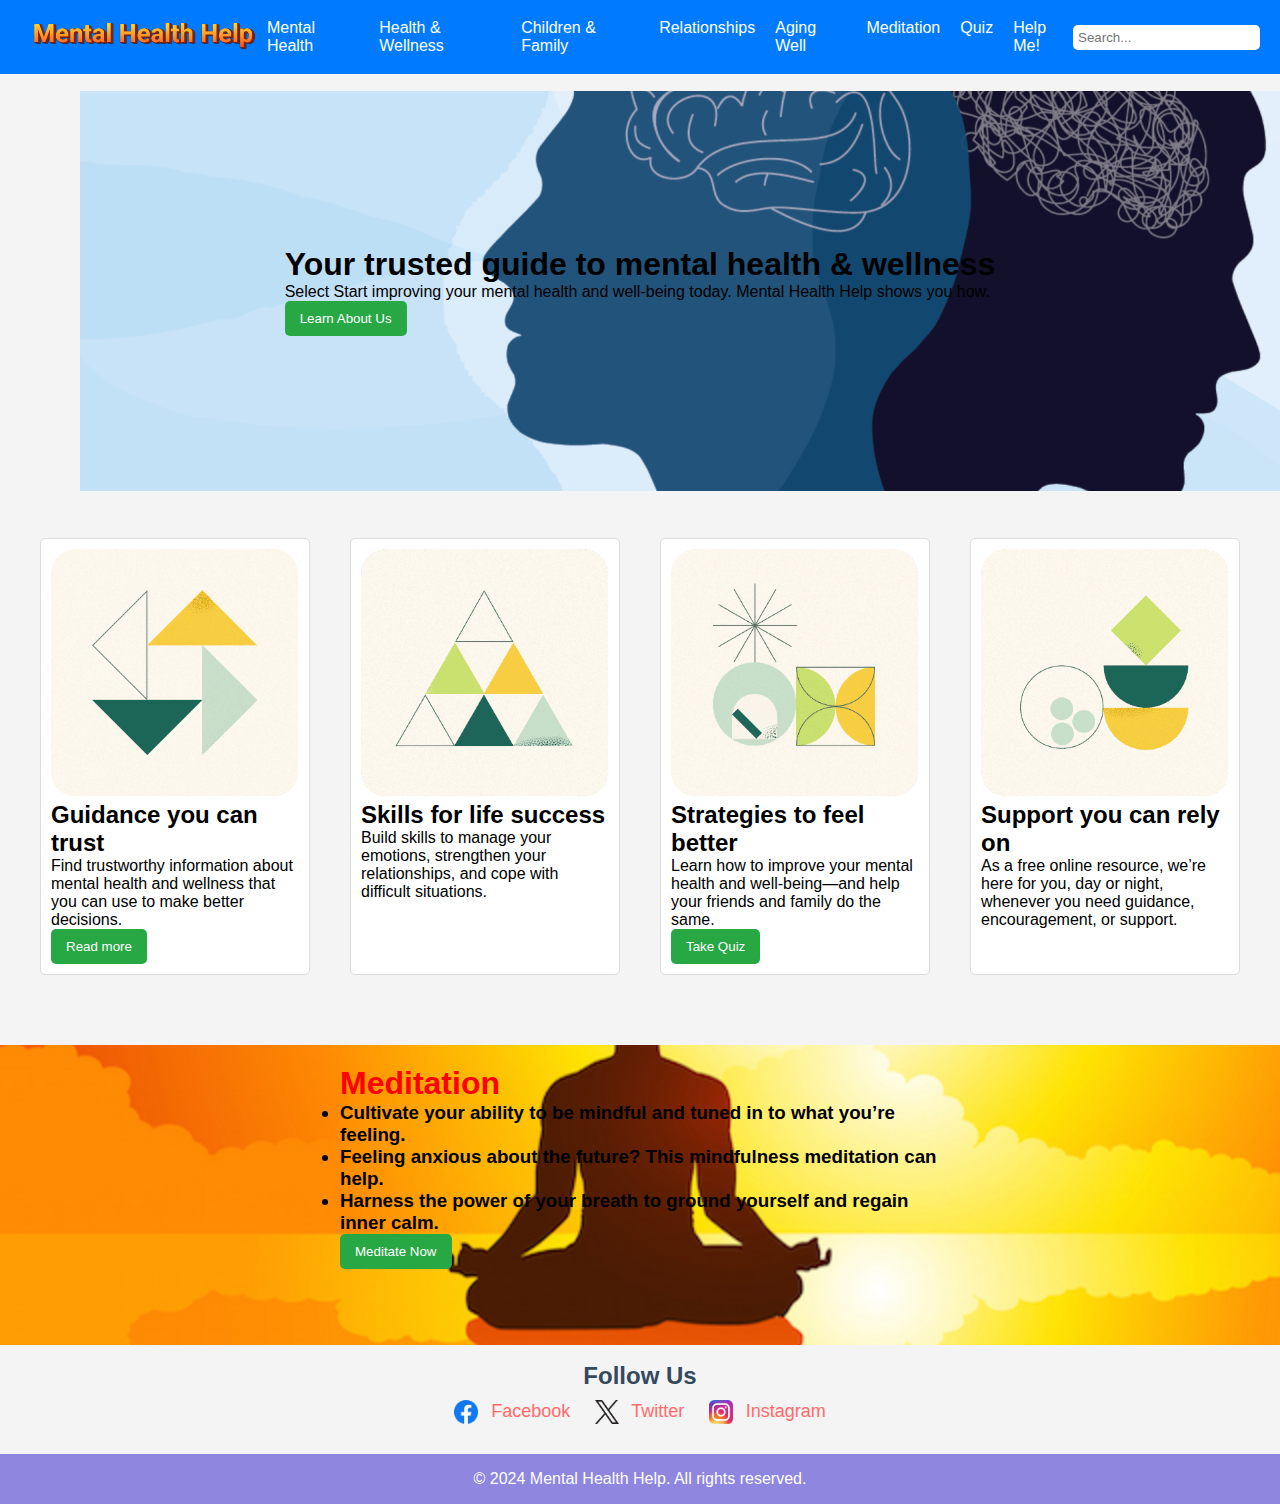
<file: index.html>
<!DOCTYPE html>
<html lang="en">

<head>
    <meta charset="UTF-8">
    <meta name="viewport" content="width=device-width, initial-scale=1.0">
    <title>Mental Health Help</title>
    <link rel="stylesheet" href="index.css">
    <link rel="stylesheet" href="https://cdnjs.cloudflare.com/ajax/libs/font-awesome/6.5.2/css/all.min.css"
        integrity="sha512-SnH5WK+bZxgPHs44uWIX+LLJAJ9/2PkPKZ5QiAj6Ta86w+fsb2TkcmfRyVX3pBnMFcV7oQPJkl9QevSCWr3W6A=="
        crossorigin="anonymous" referrerpolicy="no-referrer" />
</head>

<body>
    <!-- header -->
    <div class="header">
        <div class="main-nav">
            <div class="logo">
               <a href="index.html"> <img src="assets/img/logo1.png" alt="Mental Health Help"></a>
            </div>
            <nav class="nav-links" id="navLinks">
                <a href="MentalHealth.html">Mental Health</a>
                <a href="Health&Wellness.html">Health & Wellness</a>
                <a href="Children&Family.html">Children & Family</a>
                <a href="Relationships.html">Relationships</a>
                <a href="AgingWell.html">Aging Well</a>
                <a href="Meditation.html">Meditation</a>
                <a href="Quiz.html">Quiz</a>
                <a href="HelpMe.html">Help Me!</a>
            </nav>
            <div class="search-container">
                <input type="text" placeholder="Search..." class="search-bar" id="searchBar">
                
            </div>
            <div class="hamburger" id="hamburger">
                <i class="fa-solid fa-bars"></i>
            </div>
        </div>
    </div>

    <!-- dis-section -->
    <div class="container">
        <div class="dis-section">
            <div class="discenter">
                <div class="dis-info">
                    <h1>Your trusted guide to mental health & wellness</h1>
                    <p>Select Start improving your mental health and well-being today. Mental Health Help shows you how.</p>
                    <a href="AboutUs.html">  <button class="c-button x-button" >Learn About Us <i class="fa-solid fa-chevron-right"></i></button></a>
                </div>
            </div>
        </div>
    </div>

    <!-- latest-prods -->
    <div class="latest-prods">
        <div class="prod">
            <img src="assets/img/mission1.webp" width="100%" alt="">
            <h2>Guidance you can trust</h2>
            <p>Find trustworthy information about mental health and wellness that you can use to make better decisions.</p>
            <a href="HelpMe.html"><button class="c-button">Read more <i class="fa-solid fa-chevron-right"></i></button></a>
        </div>
        <div class="prod">
            <img src="assets/img/mission2.webp" width="100%" alt="">
            <h2>Skills for life success</h2>
            <p>Build skills to manage your emotions, strengthen your relationships, and cope with difficult situations.</p>
        </div>
        <div class="prod">
            <img src="assets/img/mision3.webp" width="100%" alt="">
            <h2>Strategies to feel better</h2>
            <p>Learn how to improve your mental health and well-being—and help your friends and family do the same.</p>
            <a href="Quiz.html"><button class="c-button">Take Quiz <i class="fa-solid fa-chevron-right"></i></button>
          </a>

        </div>
        <div class="prod">
            <img src="assets/img/misson4.png" width="100%" alt="">
            <h2>Support you can rely on</h2>
            <p>As a free online resource, we’re here for you, day or night, whenever you need guidance, encouragement, or support.</p>
            
        </div>
    </div>

    <!-- xbox -->
    <div class="xbox">
        <div class="xbox-info">
          <h1 class="meditate-title">Meditation</h1>
         <h3> <ul>
              <li class="bold-text">Cultivate your ability to be mindful and tuned in to what you’re feeling.</li>
              <li class="bold-text">Feeling anxious about the future? This mindfulness meditation can help.</li>
              <li class="bold-text">Harness the power of your breath to ground yourself and regain inner calm.</li>
          </ul></h3>
            <button class="c-button" onclick="window.location.href='https://www.youtube.com/watch?v=DzCKFDB3pvk'">Meditate Now <i class="fa-solid fa-chevron-right"></i></button>
        </div>
    </div>

   <!-- Social Media Links -->
   <div class="social-media">
    <h3>Follow Us</h3>
    <ul>
      <li>
        <a href="https://facebook.com/" target="_blank">
          <img src="./assets/img/facebook.png" alt="Facebook" /> Facebook
        </a>
      </li>
      <li>
        <a href="https://twitter.com/" target="_blank">
          <img src="./assets/img/x.png" alt="Twitter" /> Twitter
        </a>
      </li>
      <li>
        <a href="https://instagram.com/" target="_blank">
          <img src="./assets/img/instagram.png" alt="Instagram" /> Instagram
        </a>
      </li>
    </ul>
  </div>

</section>

  <footer>
      <p>© 2024 Mental Health Help. All rights reserved.</p>
  </footer>


    <script>
        const hamburger = document.getElementById("hamburger");
        const navLinks = document.getElementById("navLinks");
        
        hamburger.addEventListener("click", () => {
            navLinks.classList.toggle("active");
        });
    </script>
</body>

</html>
</file>
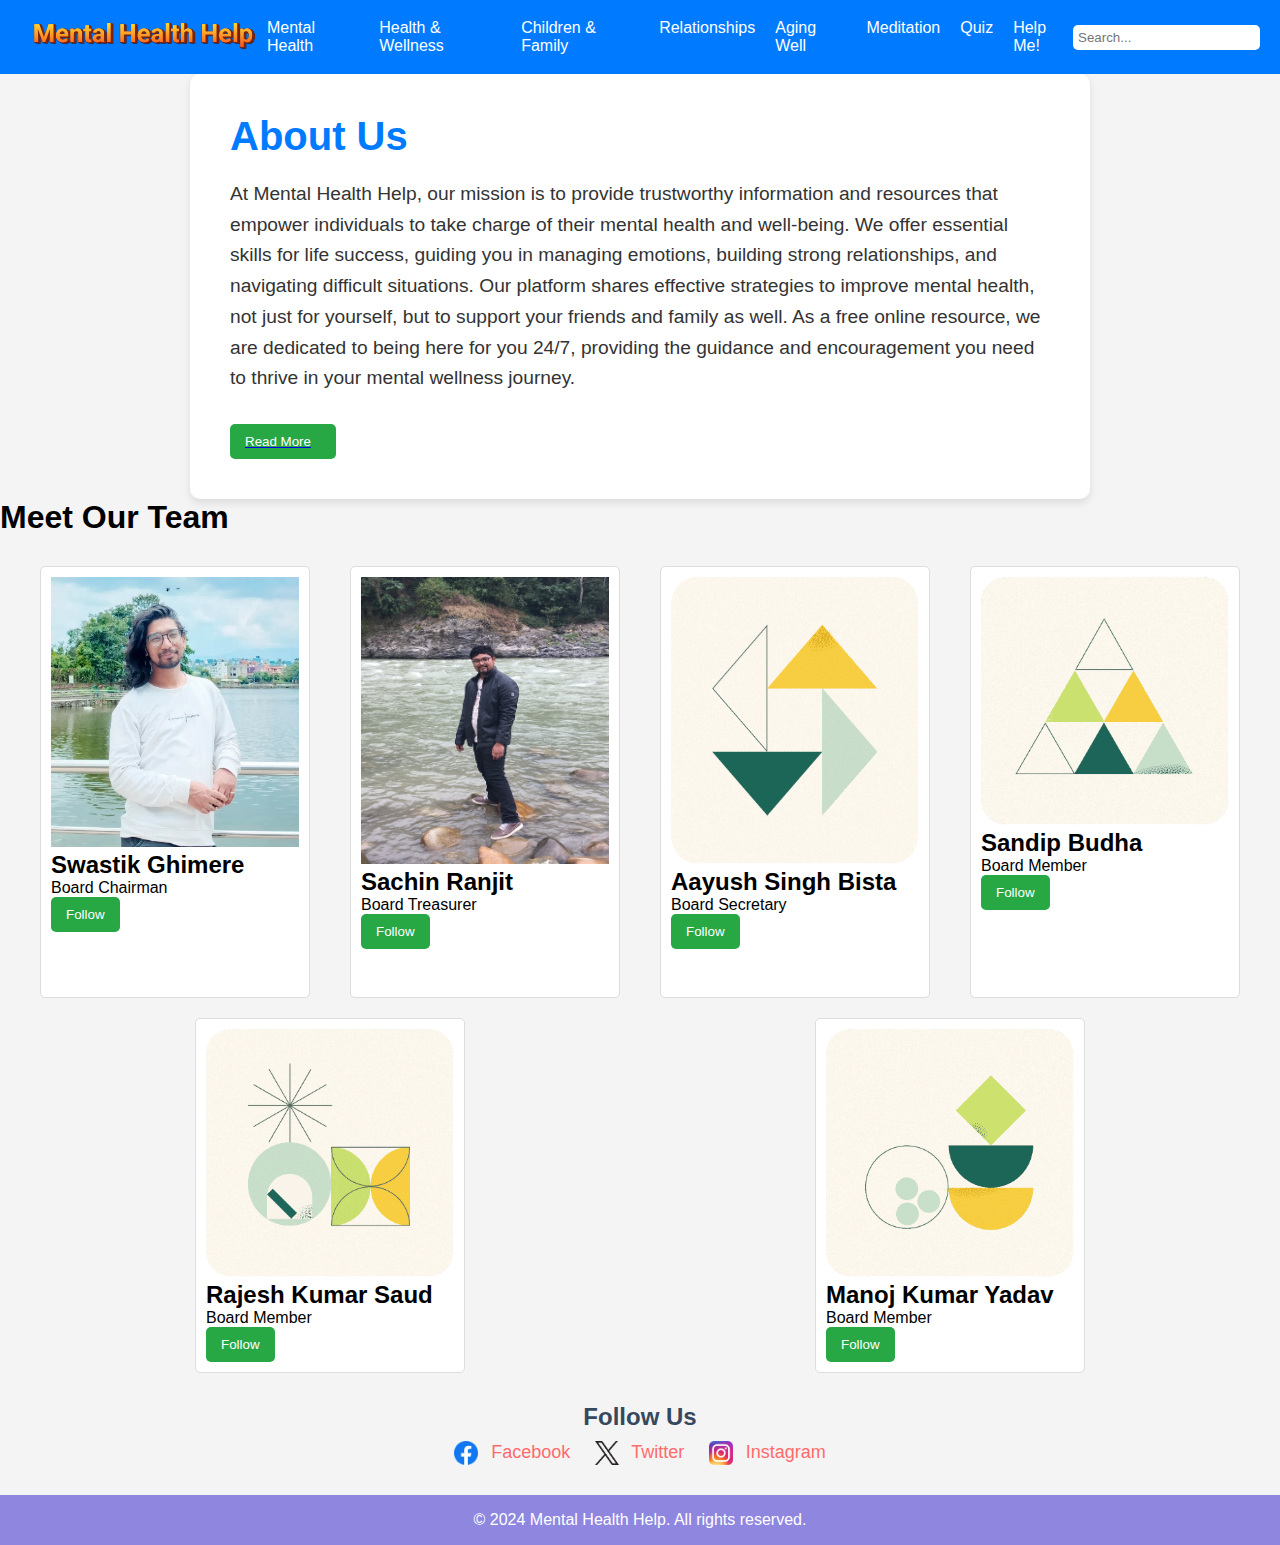
<file: AboutUs.html>
<!DOCTYPE html>
<html lang="en">

<head>
    <meta charset="UTF-8">
    <meta name="viewport" content="width=device-width, initial-scale=1.0">
    <title>About Us</title>
    <link rel="stylesheet" href="index.css">
    <link rel="stylesheet" href="https://cdnjs.cloudflare.com/ajax/libs/font-awesome/6.5.2/css/all.min.css"
        integrity="sha512-SnH5WK+bZxgPHs44uWIX+LLJAJ9/2PkPKZ5QiAj6Ta86w+fsb2TkcmfRyVX3pBnMFcV7oQPJkl9QevSCWr3W6A=="
        crossorigin="anonymous" referrerpolicy="no-referrer" />
</head>

<body>
    <!-- header -->
    <div class="header">
        <div class="main-nav">
            <div class="logo">
               <a href="index.html"> <img src="assets/img/logo1.png" alt="Mental Health Help"></a>
            </div>
            <nav class="nav-links" id="navLinks">
                <a href="MentalHealth.html">Mental Health</a>
                <a href="Health&Wellness.html">Health & Wellness</a>
                <a href="Children&Family.html">Children & Family</a>
                <a href="Relationships.html">Relationships</a>
                <a href="AgingWell.html">Aging Well</a>
                <a href="Meditation.html">Meditation</a>
                <a href="Quiz.html">Quiz</a>
                <a href="HelpMe.html">Help Me!</a>
            </nav>
            <div class="search-container">
                <input type="text" placeholder="Search..." class="search-bar" id="searchBar">
                
            </div>
            <div class="hamburger" id="hamburger">
                <i class="fa-solid fa-bars"></i>
            </div>
        </div>
    </div>

   <!-- About Section -->
<div class="about-section">
  <div class="about-container">
      <div class="about-center">
          <div class="about-info">
              <h1>About Us</h1>
              <p>At Mental Health Help, our mission is to provide trustworthy information and resources that empower individuals to take charge of their mental health and well-being. We offer essential skills for life success, guiding you in managing emotions, building strong relationships, and navigating difficult situations. Our platform shares effective strategies to improve mental health, not just for yourself, but to support your friends and family as well. As a free online resource, we are dedicated to being here for you 24/7, providing the guidance and encouragement you need to thrive in your mental wellness journey.</p>
              <a href="AboutUs.html">
                  <button class="about-button about-button-container">Read More <i class="fa-solid fa-chevron-right"></i></button>
              </a>
          </div>
      </div>
  </div>
</div>


    <!-- latest-prods -->
    <H1>Meet Our Team</H1>
    <div class="latest-prods" >
      
        <div class="prod">
            <img src="assets/img/Screenshot_21-10-2024_124343_www.instagram.com.jpeg" width="100%" alt="">
            <h2>Swastik Ghimere</h2>
            <p>Board Chairman</p>
           <a href="https://www.linkedin.com/" target="_blank"> <button class="c-button">Follow <i class="fa-solid fa-chevron-right"></i></button></a>
        </div>
        <div class="prod">
            <img src="assets/img/sachin.jpeg" width="100%" height="70%"  alt="">
            <h2>Sachin Ranjit</h2>
            <p>Board Treasurer</p>
            <a href="https://www.linkedin.com/" target="_blank"> <button class="c-button">Follow <i class="fa-solid fa-chevron-right"></i></button></a>
        </div>
        <div class="prod">
          <img src="assets/img/mission1.webp" width="100%" height="70%"  alt="">
          <h2>Aayush Singh Bista</h2>
          <p>Board Secretary</p>
          <a href="https://www.linkedin.com/" target="_blank"> <button class="c-button">Follow <i class="fa-solid fa-chevron-right"></i></button></a>
      </div>
        <div class="prod">
            <img src="assets/img/mission2.webp" width="100%" alt="">
            <h2>Sandip Budha</h2>
            <p>Board Member</p>
            <a href="https://www.linkedin.com/" target="_blank"> <button class="c-button">Follow <i class="fa-solid fa-chevron-right"></i></button></a>
        </div>
        <div class="prod">
          <img src="assets/img/mision3.webp" width="100%" alt="">
          <h2>Rajesh Kumar Saud</h2>
          <p>Board Member</p>
          <a href="https://www.linkedin.com/" target="_blank"> <button class="c-button">Follow <i class="fa-solid fa-chevron-right"></i></button></a>
      </div>
      <div class="prod">
        <img src="assets/img/misson4.png" width="100%" alt="">
        <h2>Manoj Kumar Yadav</h2>
        <p>Board Member</p>
        <a href="https://www.linkedin.com/" target="_blank"> <button class="c-button">Follow <i class="fa-solid fa-chevron-right"></i></button></a>
      </div>
    </div>

   
    <!-- Social Media Links -->
    <div class="social-media">
      <h3>Follow Us</h3>
      <ul>
        <li>
          <a href="https://facebook.com/" target="_blank">
            <img src="./assets/img/facebook.png" alt="Facebook" /> Facebook
          </a>
        </li>
        <li>
          <a href="https://twitter.com/" target="_blank">
            <img src="./assets/img/x.png" alt="Twitter" /> Twitter
          </a>
        </li>
        <li>
          <a href="https://instagram.com/" target="_blank">
            <img src="./assets/img/instagram.png" alt="Instagram" /> Instagram
          </a>
        </li>
      </ul>
    </div>
  
  </section>
  
  <footer>
        <p>© 2024 Mental Health Help. All rights reserved.</p>
    </footer>
  
    <script>
        const hamburger = document.getElementById("hamburger");
        const navLinks = document.getElementById("navLinks");
        
        hamburger.addEventListener("click", () => {
            navLinks.classList.toggle("active");
        });
    </script>
</body>

</html>
</file>
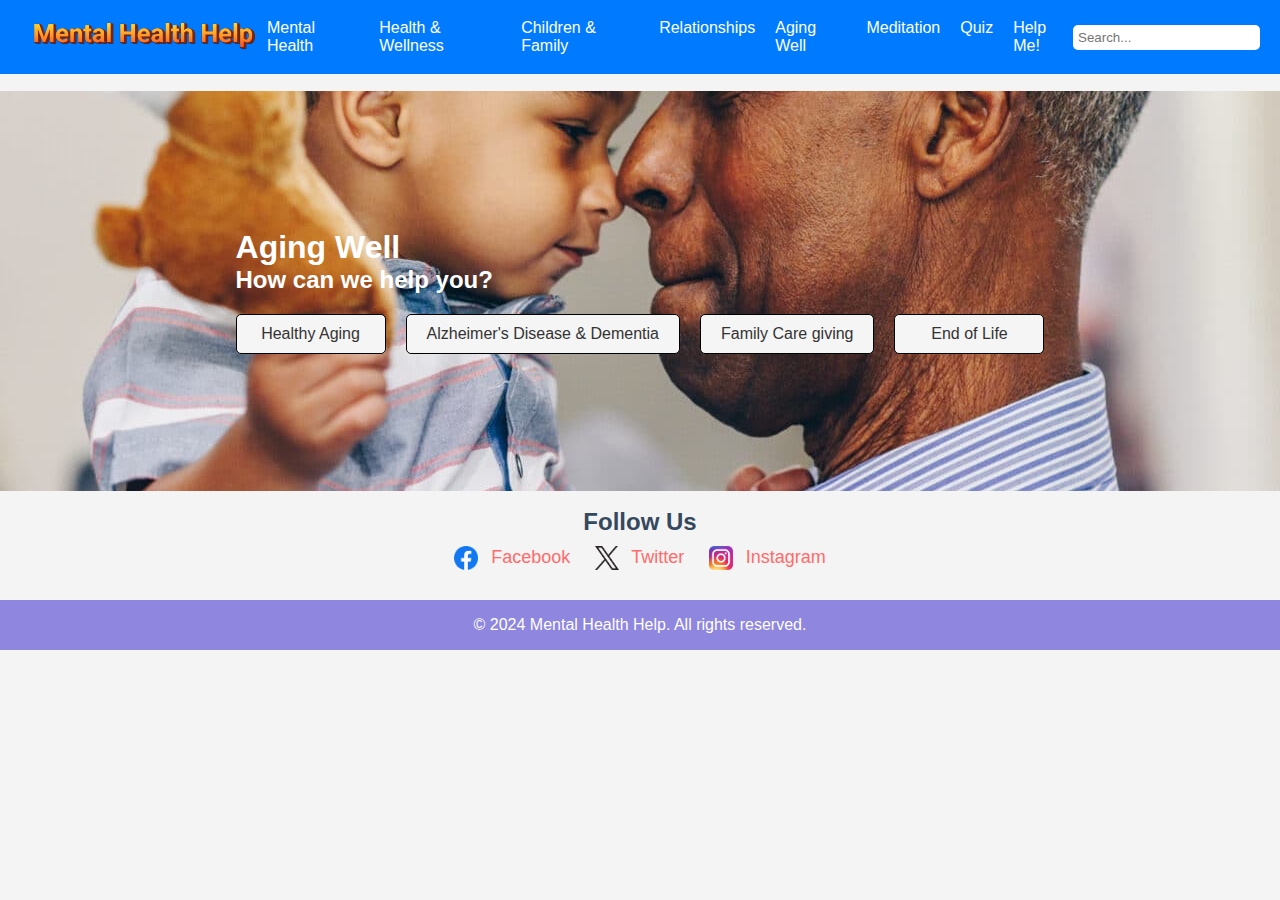
<file: AgingWell.html>
<!DOCTYPE html>
<html lang="en">

<head>
    <meta charset="UTF-8">
    <meta name="viewport" content="width=device-width, initial-scale=1.0">
    <title>Mental Health Help</title>
    <link rel="stylesheet" href="index.css">
    <link rel="stylesheet" href="https://cdnjs.cloudflare.com/ajax/libs/font-awesome/6.5.2/css/all.min.css"
        integrity="sha512-SnH5WK+bZxgPHs44uWIX+LLJAJ9/2PkPKZ5QiAj6Ta86w+fsb2TkcmfRyVX3pBnMFcV7oQPJkl9QevSCWr3W6A=="
        crossorigin="anonymous" referrerpolicy="no-referrer" />
</head>

<body>
    <!-- header -->
    <div class="header">
        <div class="main-nav">
            <div class="logo">
               <a href="index.html"> <img src="assets/img/logo1.png" alt="Mental Health Help"></a>
            </div>
            <nav class="nav-links" id="navLinks">
                <a href="MentalHealth.html">Mental Health</a>
                <a href="Health&Wellness.html">Health & Wellness</a>
                <a href="Children&Family.html">Children & Family</a>
                <a href="Relationships.html">Relationships</a>
                <a href="AgingWell.html">Aging Well</a>
                <a href="Meditation.html">Meditation</a>
                <a href="Quiz.html">Quiz</a>
                <a href="HelpMe.html">Help Me!</a>
            </nav>
            <div class="search-container">
                <input type="text" placeholder="Search..." class="search-bar" id="searchBar">
                
            </div>
            <div class="hamburger" id="hamburger">
                <i class="fa-solid fa-bars"></i>
            </div>
        </div>
    </div>

    <!-- dis-section -->
    <div class="container">
        <div class="dis-section-aging">
            <div class="discenter">
                <div class="dis-info">
                  <div>
                    <h1>Aging Well</h1>
                    <h2>How can we help you?</h2>
                    <!-- New button grid layout -->
                    <div class="mental-health-buttons">
                        <a href="#" class="button">Healthy Aging</a>
                        <a href="#" class="button">Alzheimer's Disease & Dementia</a>
                        <a href="#" class="button">Family Care giving</a>
                        <a href="#" class="button">End of Life</a>
                        
                        
                        
                    </div>
                </div>
                </div>
            </div>
        </div>
    </div>

    
   <!-- Social Media Links -->
   <div class="social-media">
    <h3>Follow Us</h3>
    <ul>
      <li>
        <a href="https://facebook.com/" target="_blank">
          <img src="./assets/img/facebook.png" alt="Facebook" /> Facebook
        </a>
      </li>
      <li>
        <a href="https://twitter.com/" target="_blank">
          <img src="./assets/img/x.png" alt="Twitter" /> Twitter
        </a>
      </li>
      <li>
        <a href="https://instagram.com/" target="_blank">
          <img src="./assets/img/instagram.png" alt="Instagram" /> Instagram
        </a>
      </li>
    </ul>
  </div>

</section>

  <footer>
      <p>© 2024 Mental Health Help. All rights reserved.</p>
  </footer>

    <script>
        const hamburger = document.getElementById("hamburger");
        const navLinks = document.getElementById("navLinks");
        
        hamburger.addEventListener("click", () => {
            navLinks.classList.toggle("active");
        });
    </script>
</body>

</html>
</file>
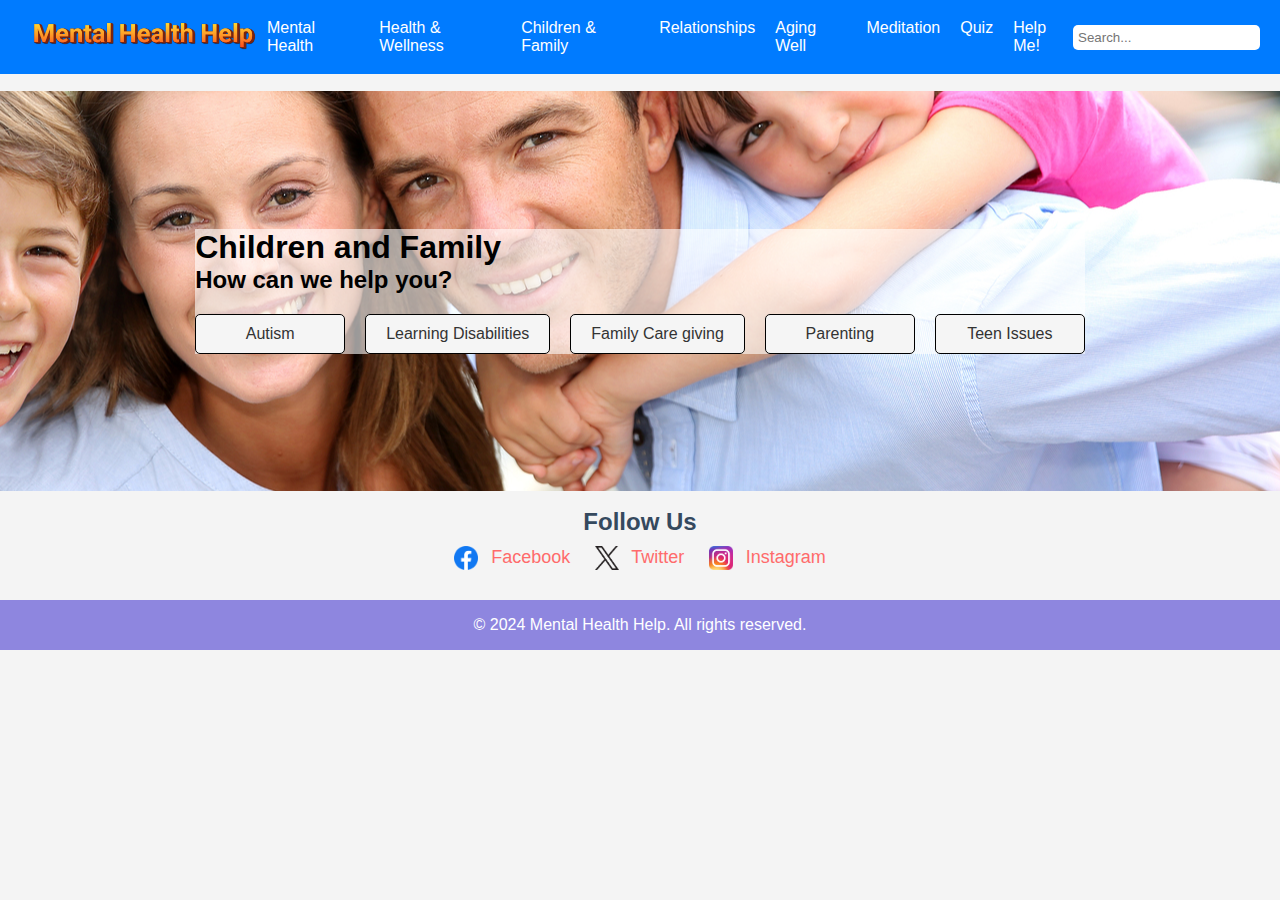
<file: Children&Family.html>
<!DOCTYPE html>
<html lang="en">

<head>
    <meta charset="UTF-8">
    <meta name="viewport" content="width=device-width, initial-scale=1.0">
    <title>Mental Health Help</title>
    <link rel="stylesheet" href="index.css">
    <link rel="stylesheet" href="https://cdnjs.cloudflare.com/ajax/libs/font-awesome/6.5.2/css/all.min.css"
        integrity="sha512-SnH5WK+bZxgPHs44uWIX+LLJAJ9/2PkPKZ5QiAj6Ta86w+fsb2TkcmfRyVX3pBnMFcV7oQPJkl9QevSCWr3W6A=="
        crossorigin="anonymous" referrerpolicy="no-referrer" />
</head>

<body>
    <!-- header -->
    <div class="header">
        <div class="main-nav">
            <div class="logo">
               <a href="index.html"> <img src="assets/img/logo1.png" alt="Mental Health Help"></a>
            </div>
            <nav class="nav-links" id="navLinks">
                <a href="MentalHealth.html">Mental Health</a>
                <a href="Health&Wellness.html">Health & Wellness</a>
                <a href="Children&Family.html">Children & Family</a>
                <a href="Relationships.html">Relationships</a>
                <a href="AgingWell.html">Aging Well</a>
                <a href="Meditation.html">Meditation</a>
                <a href="Quiz.html">Quiz</a>
                <a href="HelpMe.html">Help Me!</a>
            </nav>
            <div class="search-container">
                <input type="text" placeholder="Search..." class="search-bar" id="searchBar">
                
            </div>
            <div class="hamburger" id="hamburger">
                <i class="fa-solid fa-bars"></i>
            </div>
        </div>
    </div>

    <!-- dis-section -->
    <div class="container">
        <div class="dis-section-Children">
            <div class="discenter">
                <div class="dis-info">
                  <div class="what">
                   <div> <h1>Children and Family</h1>
                    <h2>How can we help you?</h2> 
                    <!-- New button grid layout -->
                    <div class="mental-health-buttons">
                        <a href="#" class="button">Autism</a>
                        <a href="#" class="button">Learning Disabilities</a>
                        <a href="#" class="button">Family Care giving</a>
                        <a href="#" class="button">Parenting </a>
                        <a href="#" class="button">Teen Issues</a>
                        
                     
                    </div>
                </div>
                </div>
            </div>
        </div>
    </div>

    
 <!-- Social Media Links -->
 <div class="social-media">
  <h3>Follow Us</h3>
  <ul>
    <li>
      <a href="https://facebook.com/" target="_blank">
        <img src="./assets/img/facebook.png" alt="Facebook" /> Facebook
      </a>
    </li>
    <li>
      <a href="https://twitter.com/" target="_blank">
        <img src="./assets/img/x.png" alt="Twitter" /> Twitter
      </a>
    </li>
    <li>
      <a href="https://instagram.com/" target="_blank">
        <img src="./assets/img/instagram.png" alt="Instagram" /> Instagram
      </a>
    </li>
  </ul>
</div>

</section>

<footer>
    <p>© 2024 Mental Health Help. All rights reserved.</p>
</footer>


    <script>
        const hamburger = document.getElementById("hamburger");
        const navLinks = document.getElementById("navLinks");
        
        hamburger.addEventListener("click", () => {
            navLinks.classList.toggle("active");
        });
    </script>
</body>

</html>
</file>
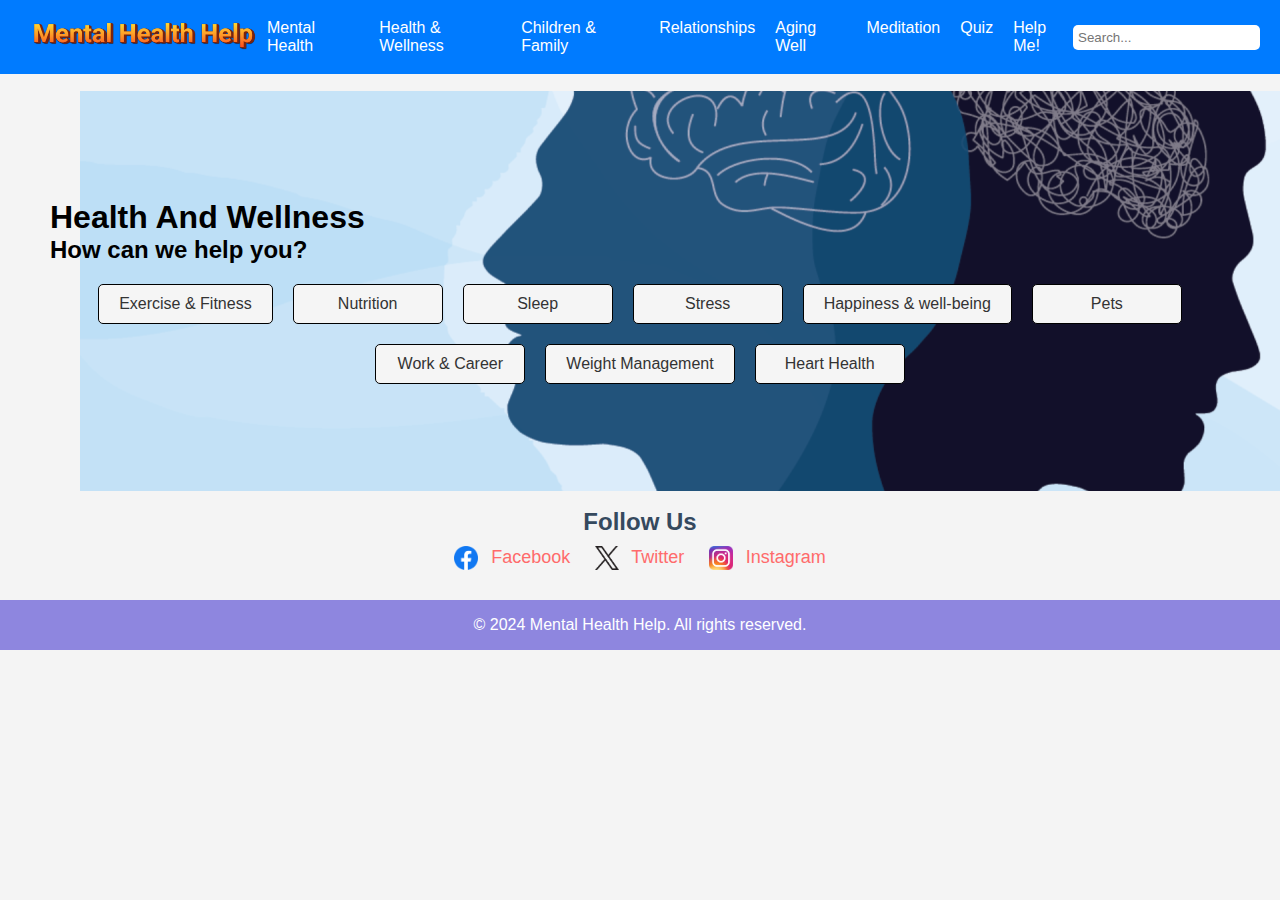
<file: Health&Wellness.html>
<!DOCTYPE html>
<html lang="en">

<head>
    <meta charset="UTF-8">
    <meta name="viewport" content="width=device-width, initial-scale=1.0">
    <title>Mental Health Help</title>
    <link rel="stylesheet" href="index.css">
    <link rel="stylesheet" href="https://cdnjs.cloudflare.com/ajax/libs/font-awesome/6.5.2/css/all.min.css"
        integrity="sha512-SnH5WK+bZxgPHs44uWIX+LLJAJ9/2PkPKZ5QiAj6Ta86w+fsb2TkcmfRyVX3pBnMFcV7oQPJkl9QevSCWr3W6A=="
        crossorigin="anonymous" referrerpolicy="no-referrer" />
</head>

<body>
    <!-- header -->
    <div class="header">
        <div class="main-nav">
            <div class="logo">
               <a href="index.html"> <img src="assets/img/logo1.png" alt="Mental Health Help"></a>
            </div>
            <nav class="nav-links" id="navLinks">
                <a href="MentalHealth.html">Mental Health</a>
                <a href="Health&Wellness.html">Health & Wellness</a>
                <a href="Children&Family.html">Children & Family</a>
                <a href="Relationships.html">Relationships</a>
                <a href="AgingWell.html">Aging Well</a>
                <a href="Meditation.html">Meditation</a>
                <a href="Quiz.html">Quiz</a>
                <a href="HelpMe.html">Help Me!</a>
            </nav>
            <div class="search-container">
                <input type="text" placeholder="Search..." class="search-bar" id="searchBar">
                
            </div>
            <div class="hamburger" id="hamburger">
                <i class="fa-solid fa-bars"></i>
            </div>
        </div>
    </div>

    <!-- dis-section -->
    <div class="container">
        <div class="dis-section">
            <div class="discenter">
                <div class="dis-info">
                  <div>
                    <h1>Health And Wellness</h1>
                    <h2>How can we help you?</h2>
                    <!-- New button grid layout -->
                    <div class="mental-health-buttons">
                        <a href="#" class="button">Exercise  & Fitness</a>
                        <a href="#" class="button">Nutrition</a>
                        <a href="#" class="button">Sleep</a>
                        <a href="#" class="button">Stress </a>
                        <a href="#" class="button">Happiness & well-being</a>
                        <a href="#" class="button">Pets</a>
                        <a href="#" class="button">Work & Career</a>
                        <a href="#" class="button">Weight Management</a>
                        <a href="#" class="button"> Heart Health</a>
                        
                    </div>
                </div>
                </div>
            </div>
        </div>
    </div>

    
   <!-- Social Media Links -->
   <div class="social-media">
    <h3>Follow Us</h3>
    <ul>
      <li>
        <a href="https://facebook.com/" target="_blank">
          <img src="./assets/img/facebook.png" alt="Facebook" /> Facebook
        </a>
      </li>
      <li>
        <a href="https://twitter.com/" target="_blank">
          <img src="./assets/img/x.png" alt="Twitter" /> Twitter
        </a>
      </li>
      <li>
        <a href="https://instagram.com/" target="_blank">
          <img src="./assets/img/instagram.png" alt="Instagram" /> Instagram
        </a>
      </li>
    </ul>
  </div>

</section>

  <footer>
      <p>© 2024 Mental Health Help. All rights reserved.</p>
  </footer>


    <script>
        const hamburger = document.getElementById("hamburger");
        const navLinks = document.getElementById("navLinks");
        
        hamburger.addEventListener("click", () => {
            navLinks.classList.toggle("active");
        });
    </script>
</body>

</html>
</file>
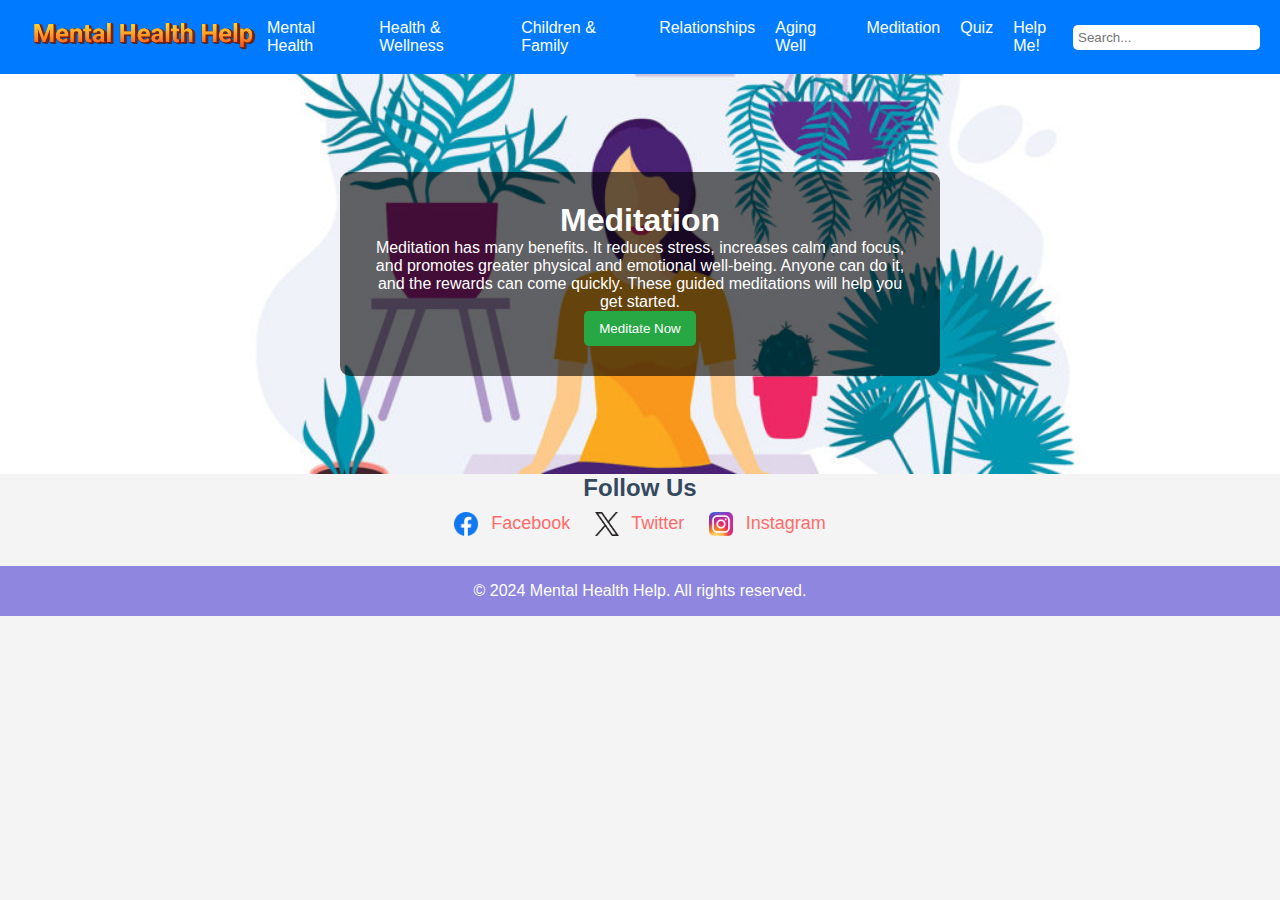
<file: Meditation.html>
<!DOCTYPE html>
<html lang="en">

<head>
    <meta charset="UTF-8">
    <meta name="viewport" content="width=device-width, initial-scale=1.0">
    <title>Mental Health Help</title>
    <link rel="stylesheet" href="index.css">
    <link rel="stylesheet" href="https://cdnjs.cloudflare.com/ajax/libs/font-awesome/6.5.2/css/all.min.css"
        integrity="sha512-SnH5WK+bZxgPHs44uWIX+LLJAJ9/2PkPKZ5QiAj6Ta86w+fsb2TkcmfRyVX3pBnMFcV7oQPJkl9QevSCWr3W6A=="
        crossorigin="anonymous" referrerpolicy="no-referrer" />
</head>

<body>
    <!-- header -->
    <div class="header">
        <div class="main-nav">
            <div class="logo">
               <a href="index.html"> <img src="assets/img/logo1.png" alt="Mental Health Help"></a>
            </div>
            <nav class="nav-links" id="navLinks">
                <a href="MentalHealth.html">Mental Health</a>
                <a href="Health&Wellness.html">Health & Wellness</a>
                <a href="Children&Family.html">Children & Family</a>
                <a href="Relationships.html">Relationships</a>
                <a href="AgingWell.html">Aging Well</a>
                <a href="Meditation.html">Meditation</a>
                <a href="Quiz.html">Quiz</a>
                <a href="HelpMe.html">Help Me!</a>
            </nav>
            <div class="search-container">
                <input type="text" placeholder="Search..." class="search-bar" id="searchBar">
                
            </div>
            <div class="hamburger" id="hamburger">
                <i class="fa-solid fa-bars"></i>
            </div>
        </div>
    </div>

    <!-- dis-section -->
    <div class="container">
      <div class="dis-section-Meditation">
          <div class="discenter-medi">
              <h1 class="medi">Meditation</h1>
              <p>Meditation has many benefits. It reduces stress, increases calm and focus, and promotes greater physical and emotional well-being. Anyone can do it, and the rewards can come quickly. These guided meditations will help you get started.</p>
              <button class="c-button" onclick="window.location.href='https://www.youtube.com/watch?v=DzCKFDB3pvk'">Meditate Now <i class="fa-solid fa-chevron-right"></i></button>
          </div>
      </div>
  </div>


    
 <!-- Social Media Links -->
 <div class="social-media">
  <h3>Follow Us</h3>
  <ul>
    <li>
      <a href="https://facebook.com/" target="_blank">
        <img src="./assets/img/facebook.png" alt="Facebook" /> Facebook
      </a>
    </li>
    <li>
      <a href="https://twitter.com/" target="_blank">
        <img src="./assets/img/x.png" alt="Twitter" /> Twitter
      </a>
    </li>
    <li>
      <a href="https://instagram.com/" target="_blank">
        <img src="./assets/img/instagram.png" alt="Instagram" /> Instagram
      </a>
    </li>
  </ul>
</div>

</section>

<footer>
    <p>© 2024 Mental Health Help. All rights reserved.</p>
</footer>


    <script>
        const hamburger = document.getElementById("hamburger");
        const navLinks = document.getElementById("navLinks");
        
        hamburger.addEventListener("click", () => {
            navLinks.classList.toggle("active");
        });
    </script>
</body>

</html>
</file>
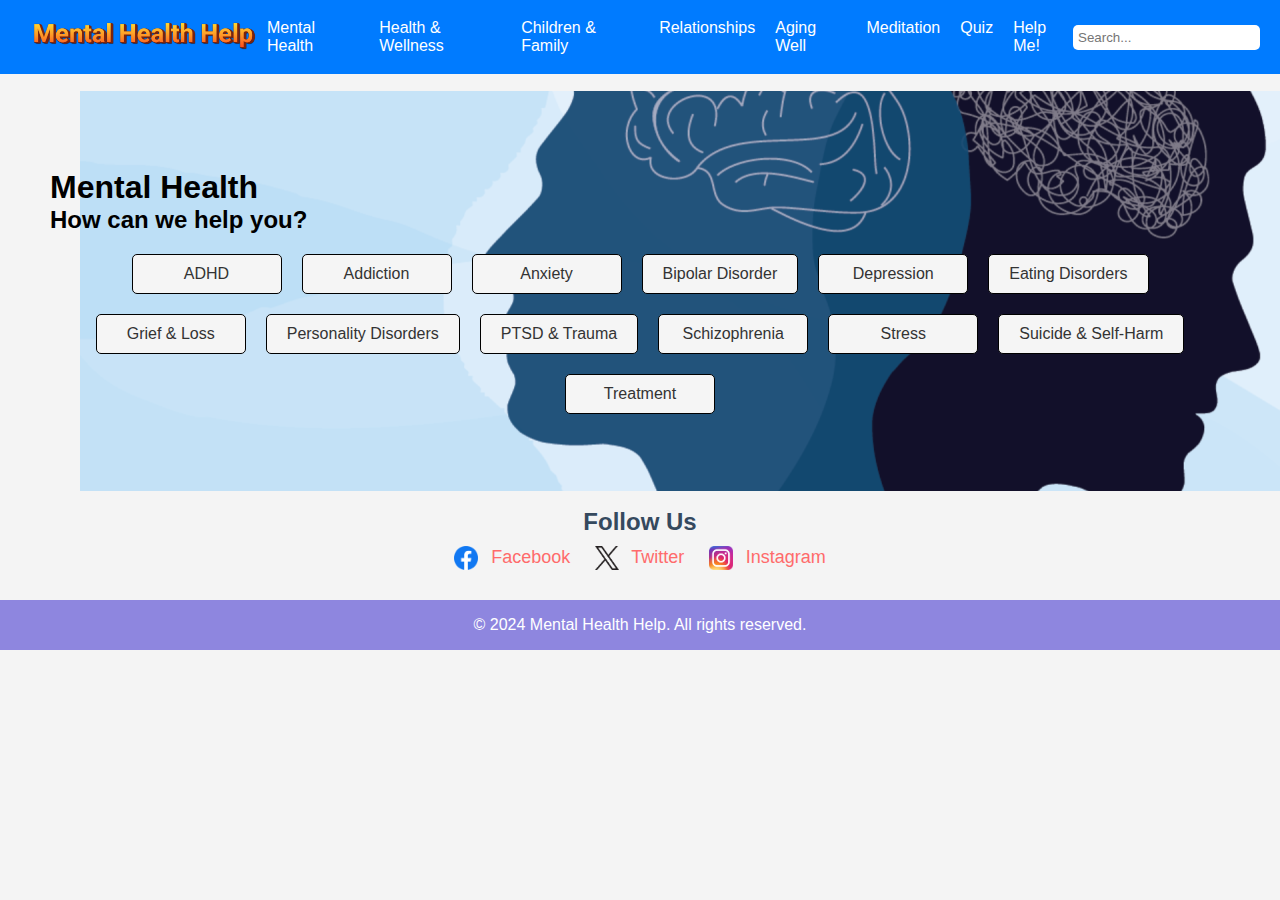
<file: MentalHealth.html>
<!DOCTYPE html>
<html lang="en">

<head>
    <meta charset="UTF-8">
    <meta name="viewport" content="width=device-width, initial-scale=1.0">
    <title>Mental Health Help</title>
    <link rel="stylesheet" href="index.css">
    <link rel="stylesheet" href="https://cdnjs.cloudflare.com/ajax/libs/font-awesome/6.5.2/css/all.min.css"
        integrity="sha512-SnH5WK+bZxgPHs44uWIX+LLJAJ9/2PkPKZ5QiAj6Ta86w+fsb2TkcmfRyVX3pBnMFcV7oQPJkl9QevSCWr3W6A=="
        crossorigin="anonymous" referrerpolicy="no-referrer" />
</head>

<body>
    <!-- header -->
    <div class="header">
        <div class="main-nav">
            <div class="logo">
               <a href="index.html"> <img src="assets/img/logo1.png" alt="Mental Health Help"></a>
            </div>
            <nav class="nav-links" id="navLinks">
                <a href="MentalHealth.html">Mental Health</a>
                <a href="Health&Wellness.html">Health & Wellness</a>
                <a href="Children&Family.html">Children & Family</a>
                <a href="Relationships.html">Relationships</a>
                <a href="AgingWell.html">Aging Well</a>
                <a href="Meditation.html">Meditation</a>
                <a href="Quiz.html">Quiz</a>
                <a href="HelpMe.html">Help Me!</a>
            </nav>
            <div class="search-container">
                <input type="text" placeholder="Search..." class="search-bar" id="searchBar">
                
            </div>
            <div class="hamburger" id="hamburger">
                <i class="fa-solid fa-bars"></i>
            </div>
        </div>
    </div>

    <!-- dis-section -->
    <div class="container">
        <div class="dis-section">
            <div class="discenter">
                <div class="dis-info">
                  <div>
                    <h1>Mental Health</h1>
                    <h2>How can we help you?</h2>
                    <!-- New button grid layout -->
                    <div class="mental-health-buttons">
                        <a href="#" class="button">ADHD</a>
                        <a href="#" class="button">Addiction</a>
                        <a href="#" class="button">Anxiety</a>
                        <a href="#" class="button">Bipolar Disorder</a>
                        <a href="#" class="button">Depression</a>
                        <a href="#" class="button">Eating Disorders</a>
                        <a href="#" class="button">Grief & Loss</a>
                        <a href="#" class="button">Personality Disorders</a>
                        <a href="#" class="button">PTSD & Trauma</a>
                        <a href="#" class="button">Schizophrenia</a>
                        <a href="#" class="button">Stress</a>
                        <a href="#" class="button">Suicide & Self-Harm</a>
                        <a href="#" class="button">Treatment</a>
                    </div>
                </div>
                </div>
            </div>
        </div>
    </div>

    
    <!-- Social Media Links -->
    <div class="social-media">
      <h3>Follow Us</h3>
      <ul>
        <li>
          <a href="https://facebook.com/" target="_blank">
            <img src="./assets/img/facebook.png" alt="Facebook" /> Facebook
          </a>
        </li>
        <li>
          <a href="https://twitter.com/" target="_blank">
            <img src="./assets/img/x.png" alt="Twitter" /> Twitter
          </a>
        </li>
        <li>
          <a href="https://instagram.com/" target="_blank">
            <img src="./assets/img/instagram.png" alt="Instagram" /> Instagram
          </a>
        </li>
      </ul>
    </div>
  
  </section>
  
    <footer>
        <p>© 2024 Mental Health Help. All rights reserved.</p>
    </footer>
  

    <script>
        const hamburger = document.getElementById("hamburger");
        const navLinks = document.getElementById("navLinks");
        
        hamburger.addEventListener("click", () => {
            navLinks.classList.toggle("active");
        });
    </script>
</body>

</html>
</file>
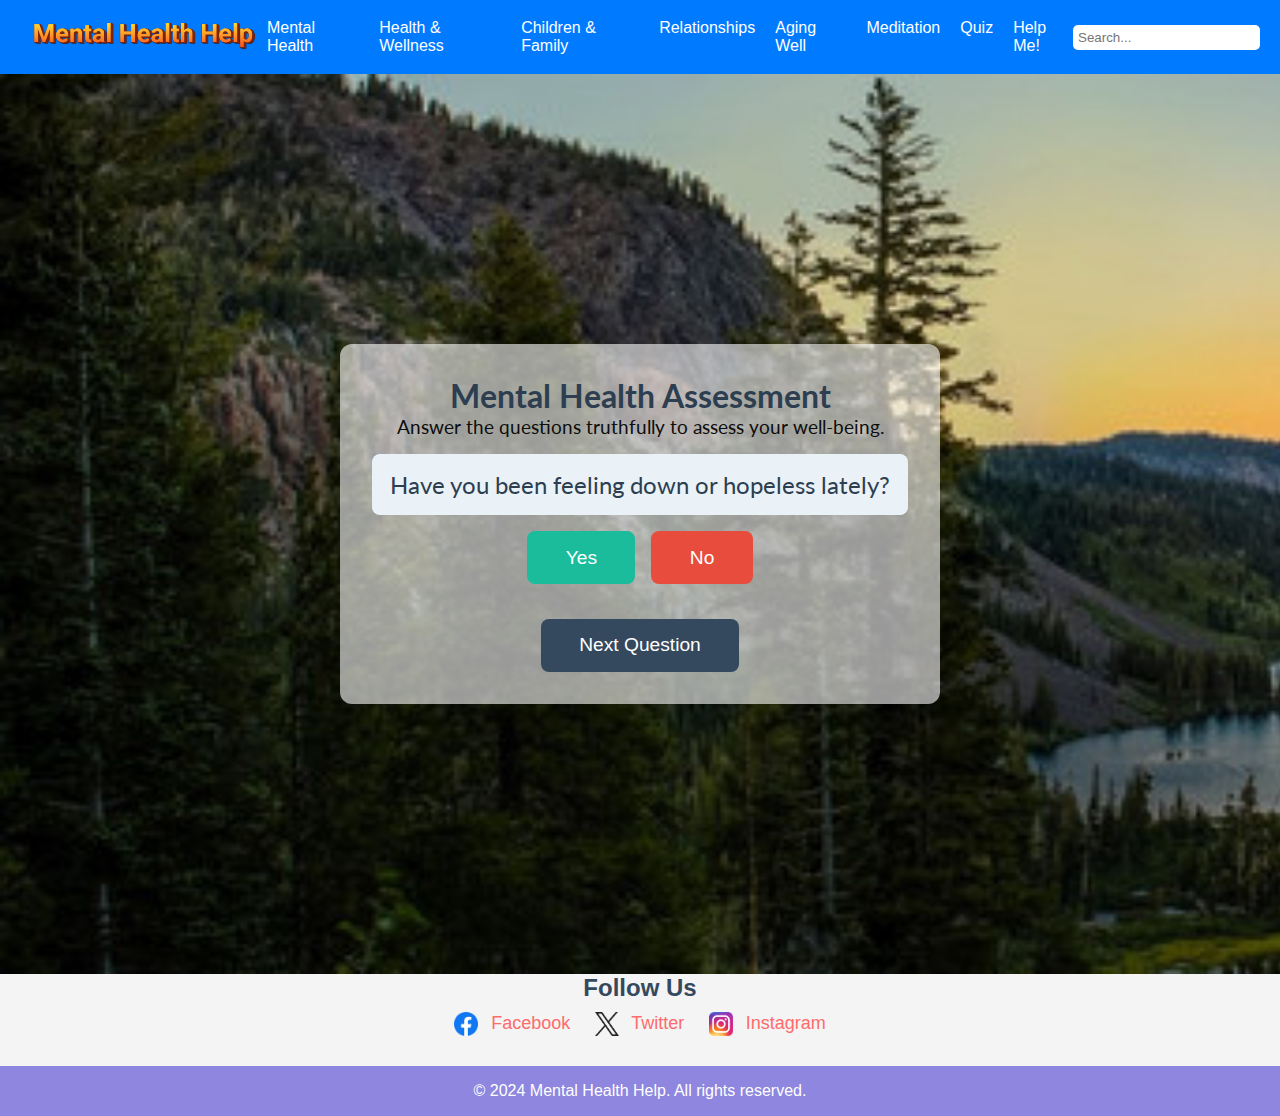
<file: Quiz.html>
<!DOCTYPE html>
<html lang="en">
<head>
    <meta charset="UTF-8">
    <meta name="viewport" content="width=device-width, initial-scale=1.0">
    <title>Mental Health Assessment</title>
    <link rel="stylesheet" href="quiz.css">
    <link rel="stylesheet" href="index.css">
</head>
<body>
  <!-- header -->
  <class="quiz"><div class="header">
    <div class="main-nav">
        <div class="logo">
           <a href="index.html"> <img src="assets/img/logo1.png" alt="Mental Health Help"></a>
        </div>
        <nav class="nav-links" id="navLinks">
            <a href="MentalHealth.html">Mental Health</a>
            <a href="Health&Wellness.html">Health & Wellness</a>
            <a href="Children&Family.html">Children & Family</a>
            <a href="Relationships.html">Relationships</a>
            <a href="AgingWell.html">Aging Well</a>
            <a href="Meditation.html">Meditation</a>
            <a href="Quiz.html">Quiz</a>
            <a href="HelpMe.html">Help Me!</a>
        </nav>
        <div class="search-container">
            <input type="text" placeholder="Search..." class="search-bar" id="searchBar">
            
        </div>
        <div class="hamburger" id="hamburger">
            <i class="fa-solid fa-bars"></i>
        </div>
    </div>
</div>
   <div class="quiz">
<div class="container">
        <div class="title">
            <h1>Mental Health Assessment</h1>
            <p>Answer the questions truthfully to assess your well-being.</p>
        </div>

        <!-- Display the questions here -->
        <div class="quizbody">
            <div class="question">
                <p class="questiontext">Loading...</p>
            </div>
        </div>

        <!-- Hint section to display explanations -->
        <div class="hint"></div>

        <!-- Buttons for 'Yes' and 'No' -->
        <div class="button-container">
            <button class="yes">Yes</button>
            <button class="no">No</button>
        </div>

        <!-- Next question button -->
        <div class="next-question-container">
            <button class="nextq" disabled>Next Question</button>
        </div>
    </div>
  </div>
 <!-- Social Media Links -->
 <div class="social-media">
  <h3>Follow Us</h3>
  <ul>
    <li>
      <a href="https://facebook.com/" target="_blank">
        <img src="./assets/img/facebook.png" alt="Facebook" /> Facebook
      </a>
    </li>
    <li>
      <a href="https://twitter.com/" target="_blank">
        <img src="./assets/img/x.png" alt="Twitter" /> Twitter
      </a>
    </li>
    <li>
      <a href="https://instagram.com/" target="_blank">
        <img src="./assets/img/instagram.png" alt="Instagram" /> Instagram
      </a>
    </li>
  </ul>
</div>

</section>

<footer>
    <p>© 2024 Mental Health Help. All rights reserved.</p>
</footer>

    <script src="index.js"></script>
</body>
</html>
</file>
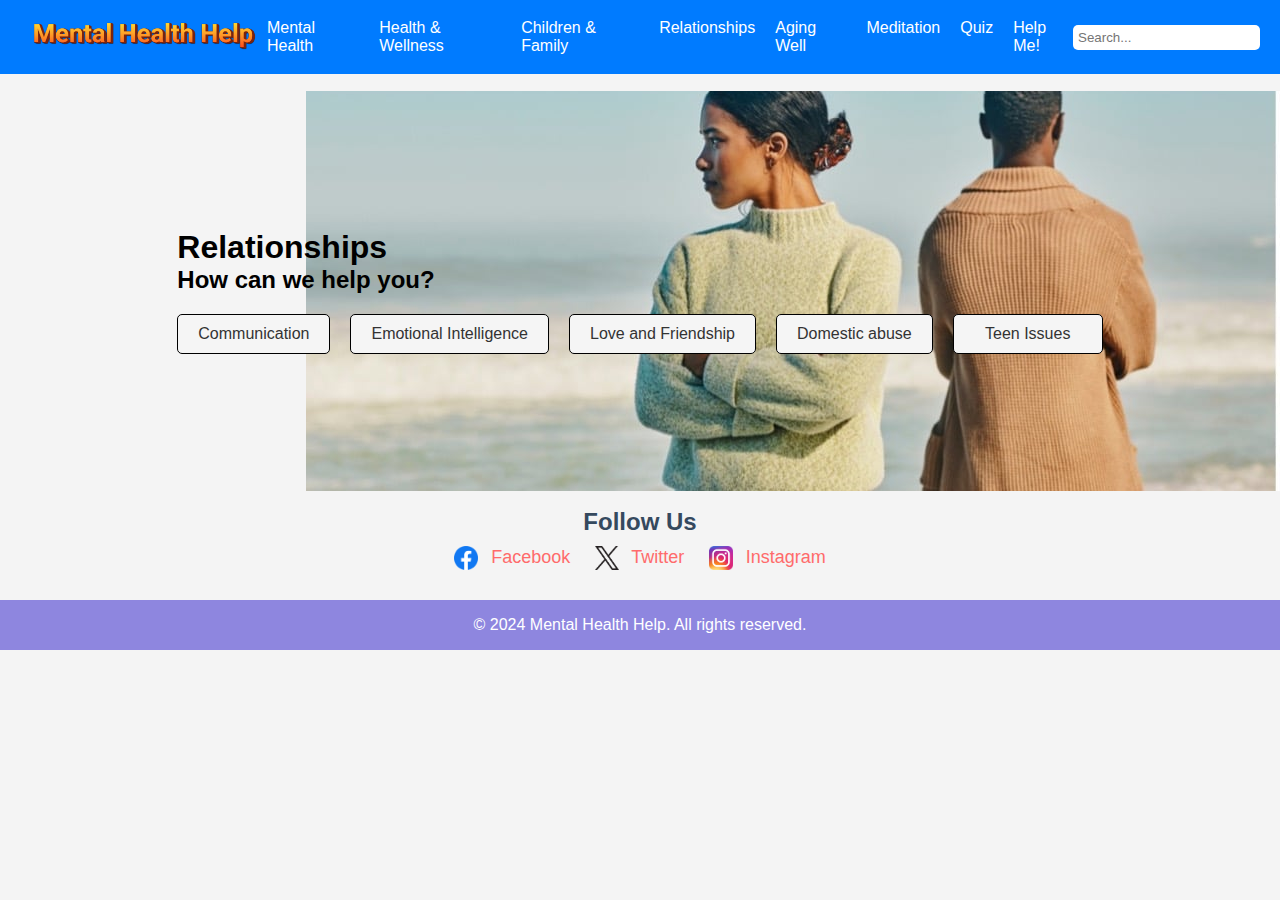
<file: Relationships.html>
<!DOCTYPE html>
<html lang="en">

<head>
    <meta charset="UTF-8">
    <meta name="viewport" content="width=device-width, initial-scale=1.0">
    <title>Mental Health Help</title>
    <link rel="stylesheet" href="index.css">
    <link rel="stylesheet" href="https://cdnjs.cloudflare.com/ajax/libs/font-awesome/6.5.2/css/all.min.css"
        integrity="sha512-SnH5WK+bZxgPHs44uWIX+LLJAJ9/2PkPKZ5QiAj6Ta86w+fsb2TkcmfRyVX3pBnMFcV7oQPJkl9QevSCWr3W6A=="
        crossorigin="anonymous" referrerpolicy="no-referrer" />
</head>

<body>
    <!-- header -->
    <div class="header">
        <div class="main-nav">
            <div class="logo">
               <a href="index.html"> <img src="assets/img/logo1.png" alt="Mental Health Help"></a>
            </div>
            <nav class="nav-links" id="navLinks">
                <a href="MentalHealth.html">Mental Health</a>
                <a href="Health&Wellness.html">Health & Wellness</a>
                <a href="Children&Family.html">Children & Family</a>
                <a href="Relationships.html">Relationships</a>
                <a href="AgingWell.html">Aging Well</a>
                <a href="Meditation.html">Meditation</a>
                <a href="Quiz.html">Quiz</a>
                <a href="HelpMe.html">Help Me!</a>
            </nav>
            <div class="search-container">
                <input type="text" placeholder="Search..." class="search-bar" id="searchBar">
                
            </div>
            <div class="hamburger" id="hamburger">
                <i class="fa-solid fa-bars"></i>
            </div>
        </div>
    </div>

    <!-- dis-section -->
    <div class="container">
        <div class="dis-section-relationship">
            <div class="discenter">
                <div class="dis-info">
                  <div>
                    <h1>Relationships</h1>
                    <h2>How can we help you?</h2>
                    <!-- New button grid layout -->
                    <div class="mental-health-buttons">
                        <a href="#" class="button">Communication</a>
                        <a href="#" class="button">Emotional Intelligence</a>
                        <a href="#" class="button">Love and Friendship</a>
                        <a href="#" class="button">Domestic abuse</a>
                        <a href="#" class="button">Teen Issues</a>
                        
                        
                    </div>
                </div>
                </div>
            </div>
        </div>
    </div>

    
   <!-- Social Media Links -->
   <div class="social-media">
    <h3>Follow Us</h3>
    <ul>
      <li>
        <a href="https://facebook.com/" target="_blank">
          <img src="./assets/img/facebook.png" alt="Facebook" /> Facebook
        </a>
      </li>
      <li>
        <a href="https://twitter.com/" target="_blank">
          <img src="./assets/img/x.png" alt="Twitter" /> Twitter
        </a>
      </li>
      <li>
        <a href="https://instagram.com/" target="_blank">
          <img src="./assets/img/instagram.png" alt="Instagram" /> Instagram
        </a>
      </li>
    </ul>
  </div>

</section>

  <footer>
      <p>© 2024 Mental Health Help. All rights reserved.</p>
  </footer>

    <script>
        const hamburger = document.getElementById("hamburger");
        const navLinks = document.getElementById("navLinks");
        
        hamburger.addEventListener("click", () => {
            navLinks.classList.toggle("active");
        });
    </script>
</body>

</html>
</file>
<file: index.css>
* {
  box-sizing: border-box;
  margin: 0;
  padding: 0;
}

body {
  font-family: Arial, sans-serif;
  background-color: #f4f4f4;
}

.header {
  background: #007BFF;
  color: #fff;
  padding: 10px 20px;
}

.main-nav {
  display: flex;
  justify-content: space-between;
  align-items: center;
}

.logo img {
  height: 50px;
}

.nav-links {
  display: flex;
  gap: 20px;
}

.nav-links a {
  color: white;
  text-decoration: none;
}

.search-container {
  position: relative;
}

.search-bar {
  padding: 5px;
  border: none;
  border-radius: 5px;
}

.iconspace {
  position: absolute;
  top: 50%;
  left: 5px;
  transform: translateY(-50%);
  color: #007BFF;
  cursor: pointer;
}

.hamburger {
  display: none;
  cursor: pointer;
}

.c-button {
  background-color: #28a745;
  color: white;
  border: none;
  border-radius: 5px;
  padding: 10px 15px;
  cursor: pointer;
}

.c-button:hover {
  background-color: #218838;
}

.latest-prods {
  display: flex;
  flex-wrap: wrap;
  justify-content: space-around;
  padding: 20px;
}

.prod {
  background: white;
  border: 1px solid #ddd;
  border-radius: 5px;
  margin: 10px;
  padding: 10px;
  width: calc(25% - 40px); /* Four products per row */
}

.xbox {
  background: #fff;
  padding: 20px;
  margin: 20px 0;
}
.xbox {
  height: 300px;
  width: 100%;
  background-image: url(./assets/img/Meditating-1.jpg);
  background-repeat: no-repeat;
  background-size: cover;
  background-position: center;
  margin: 40px 0 17px 0;
  
}

.meditate-title {
  color: red;
  font-weight: bold;
  text-align: left; 
}

.bold-text {
  
  font-weight: bold;
  
}
.xbox-info {
  max-width: 600px;
  margin: 0 auto;
  text-align: left; 
}

.social-links {
  text-align: center;
  padding: 20px;
}

.social-links img {
  margin: 0 10px;
}

.footer {
  background: #007BFF;
  color: white;
  text-align: center;
  padding: 10px;
  position: relative;
  bottom: 0;
  width: 100%;
}
.dis-section {
  height: 400px;
  width: 100%;
  background-image: url('./assets/img/world-mental-health-day.png'); 
  background-repeat: no-repeat;
  
  background-position: right;
  margin: 17px 0;
  display: flex;
  justify-content: center; /* Centering the content horizontally */
  align-items: center; /* Centering the content vertically */
  padding: 50px; /* Add padding if you want extra space inside */
  color: black ;

}
.dis-section-relationship {
  height: 400px;
  width: 100%;
  background-image: url('./assets/img/relationships.jpg'); 
  background-repeat: no-repeat;
  
  background-position: right;
  margin: 17px 0;
  display: flex;
  justify-content: center; /* Centering the content horizontally */
  align-items: center; /* Centering the content vertically */
  padding: 50px; /* Add padding if you want extra space inside */
  color: black ;

}
.what{
  
  background-color: rgba(255, 255, 255, 0.6);
}
.dis-section-Children {
  
  background-image: url('./assets/img/family.jpg'); 
  height: 400px;
  width: 100%;
  
  background-repeat: no-repeat;
  
  background-position: right;
  margin: 17px 0;
  display: flex;
  justify-content: center; /* Centering the content horizontally */
  align-items: center; /* Centering the content vertically */
  padding: 50px; /* Add padding if you want extra space inside */
  color: black ;
}
.dis-section-aging {
  height: 400px;
  width: 100%;
  background-image: url('./assets/img/afing.jpg'); 
  background-repeat: no-repeat;
  
  background-position: right;
  margin: 17px 0;
  display: flex;
  justify-content: center; /* Centering the content horizontally */
  align-items: center; /* Centering the content vertically */
  padding: 50px; /* Add padding if you want extra space inside */
  color: white ;

}
.dis-section-Meditation {
  height: 400px;
    width: 100%;
    background-image: url('./assets/img/meditate.jpg'); /* Add your image here */
    background-repeat: no-repeat;
    background-size: cover;
    background-position: center;
    display: flex;
    justify-content: center;
    align-items: center;
    color: white;
    position: relative;

}
.discenter-medi {
  background-color: rgba(0, 0, 0, 0.6); /* Semi-transparent background */
  padding: 30px;
  border-radius: 10px;
  text-align: center;
  max-width: 600px;
}
/*About Us*/
/* General styles */
* {
  box-sizing: border-box;
  margin: 0;
  padding: 0;
}

body {
  font-family: Arial, sans-serif;
  background-color: #f4f4f4;
}

/* About Section Specific Styles */
.about-section .about-container {
  background-color: white;
  padding: 40px;
  border-radius: 10px;
  box-shadow: 0 4px 8px rgba(0, 0, 0, 0.1);
  max-width: 900px;
  margin: 0 auto;
}

.about-section .about-center {
  display: flex;
  justify-content: center;
  align-items: center;
  flex-direction: column;
}

.about-section .about-info h1 {
  font-size: 2.5rem;
  color: #007BFF;
  margin-bottom: 20px;
}

.about-section .about-info p {
  font-size: 1.2rem;
  line-height: 1.6;
  color: #333;
  margin-bottom: 30px;
}

.about-section .about-button {
  background-color: #28a745;
  color: white;
  border: none;
  border-radius: 5px;
  padding: 10px 15px;
  cursor: pointer;
}

.about-section .about-button:hover {
  background-color: #218838;
}

.about-section .about-button i {
  margin-left: 10px;
}

.about-section .about-button-container {
  display: flex;
  align-items: center;
}

/* Button container for mental health categories */
.mental-health-buttons {
  display: flex;
  flex-wrap: wrap;
  justify-content: center;
  gap: 20px;
  margin-top: 20px;
}

.mental-health-buttons .button {
  padding: 10px 20px;
  background-color: #f5f5f5;
  border: 1px solid #000;
  border-radius: 5px;
  color: #333;
  text-decoration: none;
  font-size: 16px;
  transition: background-color 0.3s ease;
}

.mental-health-buttons .button:hover {
  background-color: #e0e0e0;
}

.mental-health-buttons .button:active {
  background-color: #ccc;
}

.mental-health-buttons .button {
  min-width: 150px;
  text-align: center;
}

/* Social Media */
.social-media {
  margin-bottom: 30px;
  text-align: center;
}

.social-media h3 {
  font-size: 24px;
  color: #35495e;
  margin-bottom: 10px;
}

.social-media ul {
  list-style-type: none;
  padding: 0;
}

.social-media ul li {
  display: inline-block;
  margin: 0 10px;
}

.social-media ul li a {
  color: #ff6b6b;
  text-decoration: none;
  font-size: 18px;
}

.social-media ul li a img {
  width: 24px;
  height: 24px;
  vertical-align: middle;
  margin-right: 8px;
}

.social-media ul li a:hover {
  text-decoration: underline;
}
/* Footer */
footer {
  background-color: #8e86df;
  color: white;
  padding: 1rem;
  text-align: center;
}



/* Responsive styles */
@media (max-width: 768px) {
  .nav-links {
      display: none; 
      flex-direction: column; 
      position: absolute;
      background: #007BFF;
      top: 50px;
      right: 0;
      width: 100%;
      z-index: 1000;
  }

  .nav-links.active {
      display: flex; /* Show when active */
  }

  .hamburger {
      display: block; /* Show hamburger icon */
  }

  .latest-prods .prod {
      width: calc(50% - 40px); /* Two products per row */
  }
}

@media (max-width: 480px) {
  .latest-prods .prod {
      width: 100%; /* One product per row */
  }
}
</file>
<file: quiz.css>
@import url('https://fonts.googleapis.com/css2?family=Inter:wght@300&family=Lato:wght@400;700&display=swap');



.quiz {
    font-family: 'Lato', sans-serif;   
    background-size: cover;
    background-position: center;
    background-repeat: no-repeat;
    display: flex;
    justify-content: center;
    align-items: center;
    height: 100vh;
    padding: 20px;
    background: url("./assets/img/carbon.jpg");
    background-size: cover;
}

.container {
  background-color: rgba(255, 255, 255, 0.6);
     padding: 2em;
    border-radius: 12px;
    box-shadow: 0 4px 20px rgba(0, 0, 0, 0.1);
    text-align: center;
    width: 90%;
    max-width: 600px;
    justify-content: center;
   
}

.title h1 {
    font-size: 2em;
    color: #2c3e50;
}

.title p {
    font-size: 1.2em;
    color: #0d0d0d;
}

.quizbody {
    margin-top: 1em;
    margin-bottom: 1em;
}

.question {
    background-color: #eaf2f8;
    padding: 1em;
    border-radius: 8px;
}

.questiontext {
    font-size: 1.5em;
    color: #2c3e50;
}

.hint {
    color: #e74c3c;
    font-size: 1em;
    margin: 1em 0;
    display: none;
}

.button-container {
    display: flex;
    justify-content: center;
    gap: 1em;
    margin-top: 1em;
}

button {
    padding: 0.8em 2em;
    border: none;
    border-radius: 8px;
    font-size: 1.2em;
    cursor: pointer;
    color: white;
    background-color: #1abc9c;
    transition: background-color 0.3s;
}

button:disabled {
    background-color: #bdc3c7;
    cursor: not-allowed;
}

button.yes {
    background-color: #1abc9c;
}

button.no {
    background-color: #e74c3c;
}

button.yes:hover, button.no:hover {
    background-color: #16a085;
}

button.nextq {
    margin-top: 1em;
    background-color: #34495e;
}

.next-question-container {
    margin-top: 1em;
}
</file>
